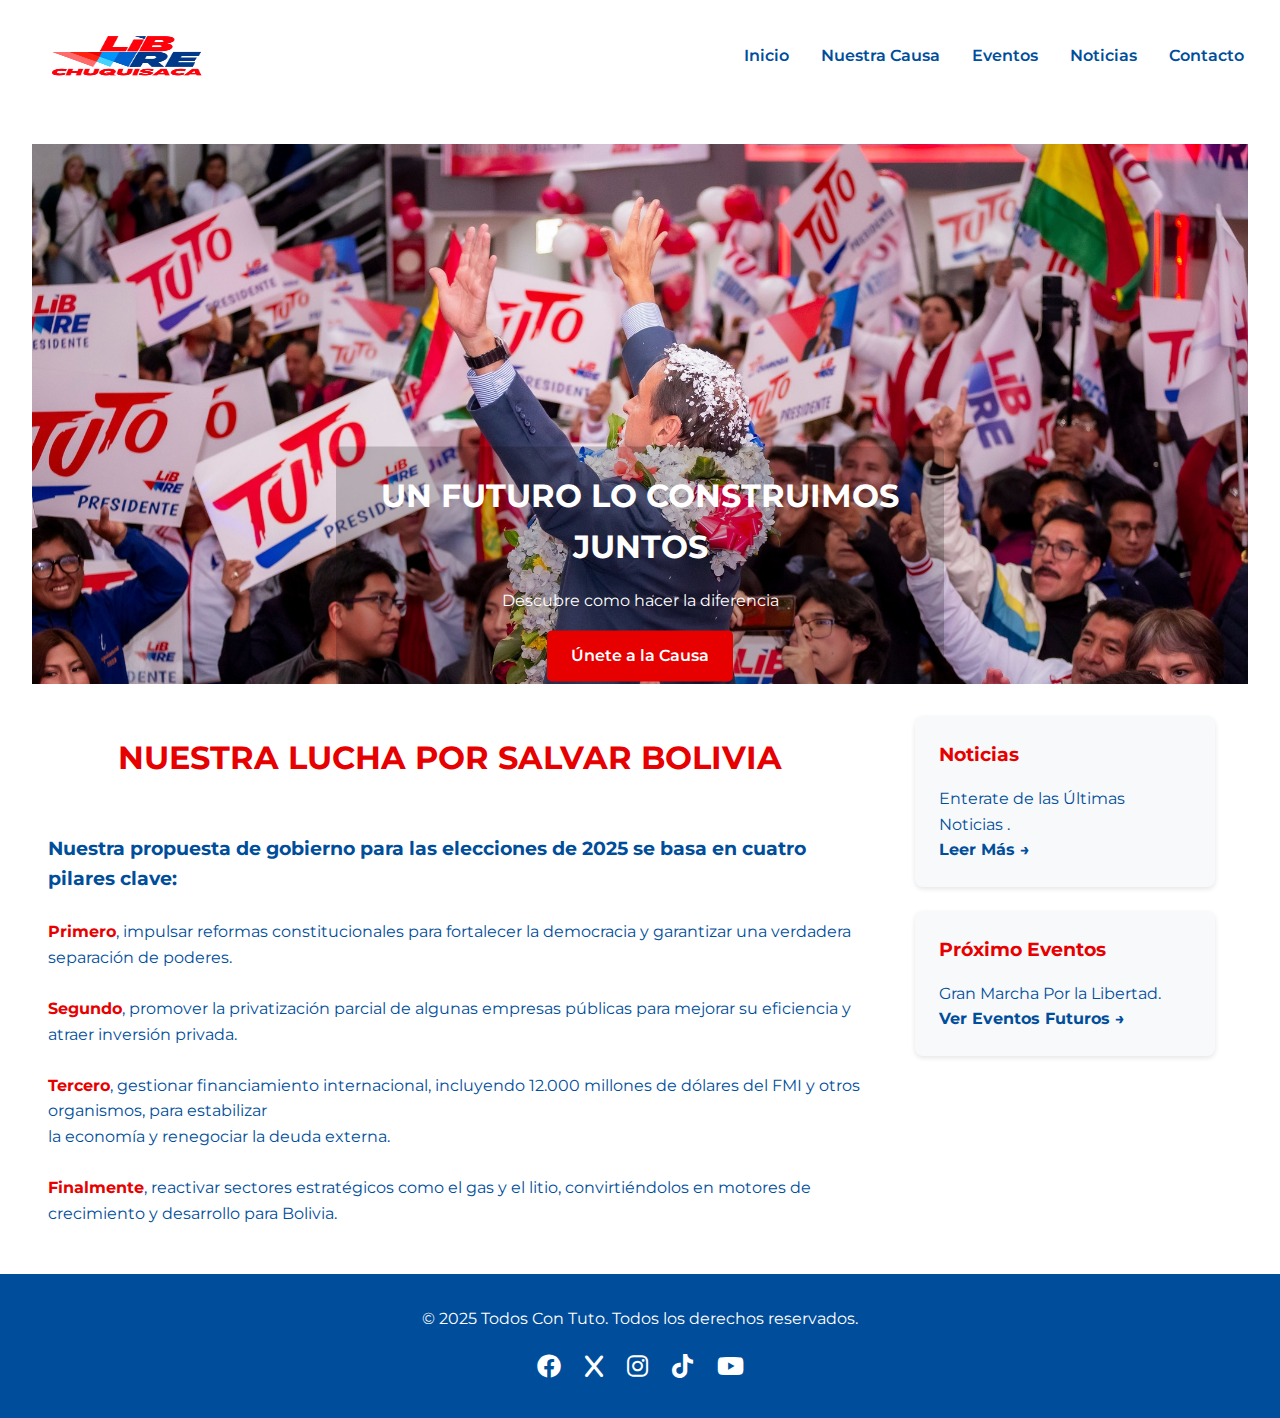
<file: index.html>
<!DOCTYPE html>
<html lang="es">
<head>
    <meta charset="UTF-8">
    <meta name="viewport" content="width=device-width, initial-scale=1.0">
    <meta name="google-site-verification" content="DPm8VBB8vZHLGiF7wAa1MBxW2Vx7Q8lP25KZL82yBtc" />
	<title>Tuto Quiroga 2025 | Libre Chuquisaca - Propuesta presidencial para Bolivia</title>
    <meta name="description" content="Conoce la visión de Tuto Quiroga y la agrupación Libre Chuquisaca para transformar Bolivia. Elecciones 2025, propuestas, noticias y más.">
    <link rel="preconnect" href="https://fonts.googleapis.com">
    <link rel="preconnect" href="https://fonts.gstatic.com" crossorigin>
    <link href="https://fonts.googleapis.com/css2?family=Montserrat:wght@400;500;600;700&display=swap" rel="stylesheet">
    <link rel="stylesheet" href="https://cdnjs.cloudflare.com/ajax/libs/font-awesome/6.0.0-beta3/css/all.min.css">
    <link rel="stylesheet" href="styles.css">
</head>
<body>
    <header>
        <div class="logo">
            <a href="index.html"><img src="logo2.png" alt="logo libre chuquisaca" width="200" height="200"></a>
        </div>

        <nav>
            <div class="menu-toggle">
                <i class="fas fa-bars"></i>
            </div>
            <ul class="nav-links">
        <li><a href="index.html">Inicio</a></li>
        <li><a href="nuestra-causa.html">Nuestra Causa</a></li>
        <li><a href="eventos.html">Eventos</a></li>
        <li><a href="noticias.html">Noticias</a></li>
        <li><a href="unete.html">Contacto</a></li>
            </ul>
        </nav>
    </header>

    <main>
        <section class="slideshow">
            <div class="slide active">
                <img src="candidate9.jpg" alt="tuto lider">
                <div class="slide-content">
                    <h2>UN FUTURO LO CONSTRUIMOS JUNTOS</h2>
                    <p>Descubre como hacer la diferencia</p>
                    <a href="unete.html" class="btn">Únete a la Causa</a>
                </div>
            </div>
            <div class="slide">
                <img src="candidate2.jpg" alt="tuto saludo">
                <div class="slide-content">
                    <h2>COMPROMISO POR EL BIEN COMUN</h2>
                    <p>La grandeza de un líder se mide por su honestidad y compromiso con el bien común</p>
                    <a href="unete.html" class="btn">Únete a la Causa</a>
                </div>
            </div>
            <div class="slide">
                <img src="candidate10.jpeg" alt="tuto esperanza">
                <div class="slide-content">
                    <h2>UN NUEVO FUTURO</h2>
                    <p>Junto a nuestros jóvenes</p>
                    <a href="unete.html" class="btn">Únete a la Causa</a>
                </div>
            </div>
        </section>

        <article class="content">
            <h1>NUESTRA LUCHA POR SALVAR BOLIVIA</h1>
			<br>
            <h3>Nuestra propuesta de gobierno para las elecciones de 2025 se basa en cuatro pilares clave:</h3>
			<br>
			<p><b>Primero</b>, impulsar reformas constitucionales para fortalecer la democracia y garantizar una verdadera separación de poderes.</p>
			<br>
			<p><b>Segundo</b>, promover la privatización parcial de algunas empresas públicas para mejorar su eficiencia y atraer inversión privada.</p>
			<br>
			<p><b>Tercero</b>, gestionar financiamiento internacional, incluyendo 12.000 millones de dólares del FMI y otros organismos, para estabilizar</p>
			<p>la economía y renegociar la deuda externa.</p>
			<br>
			<p><b>Finalmente</b>, reactivar sectores estratégicos como el gas y el litio, convirtiéndolos en motores de crecimiento y desarrollo para Bolivia.</p>

        </article>

        <aside>
            <div class="aside-card">
                <h3>Noticias</h3>
                <p>Enterate de las Últimas Noticias .</p>
                <a href="noticias.html">Leer Más →</a>
            </div>
            <div class="aside-card">
                <h3>Próximo Eventos</h3>
                <p>Gran Marcha Por la Libertad.</p>
                <a href="eventos.html">Ver Eventos Futuros →</a>
            </div>
        </aside>
    </main>

    <footer>
        <p>&copy; 2025 Todos Con Tuto. Todos los derechos reservados.</p>
        <div class="social-icons">
            <a href="https://www.facebook.com/share/12EEeRLWwmJ/"><i class="fab fa-facebook"></i></a>
            <a href="https://x.com/tutoquiroga"><i class="fa-solid fa-x"></i></a>
            <a href="https://www.instagram.com/tutoquiroga?utm_source=ig_web_button_share_sheet&igsh=ZDNlZDc0MzIxNw=="><i class="fab fa-instagram"></i></a>
            <a href="https://www.tiktok.com/@tutoquirogar?is_from_webapp=1&sender_device=pc"><i class="fab fa-tiktok"></i></a>
            <a href="#"><i class="fab fa-youtube"></i></a>
        </div>
    </footer>

    <script src="script.js"></script>
</body>
</html>
</file>
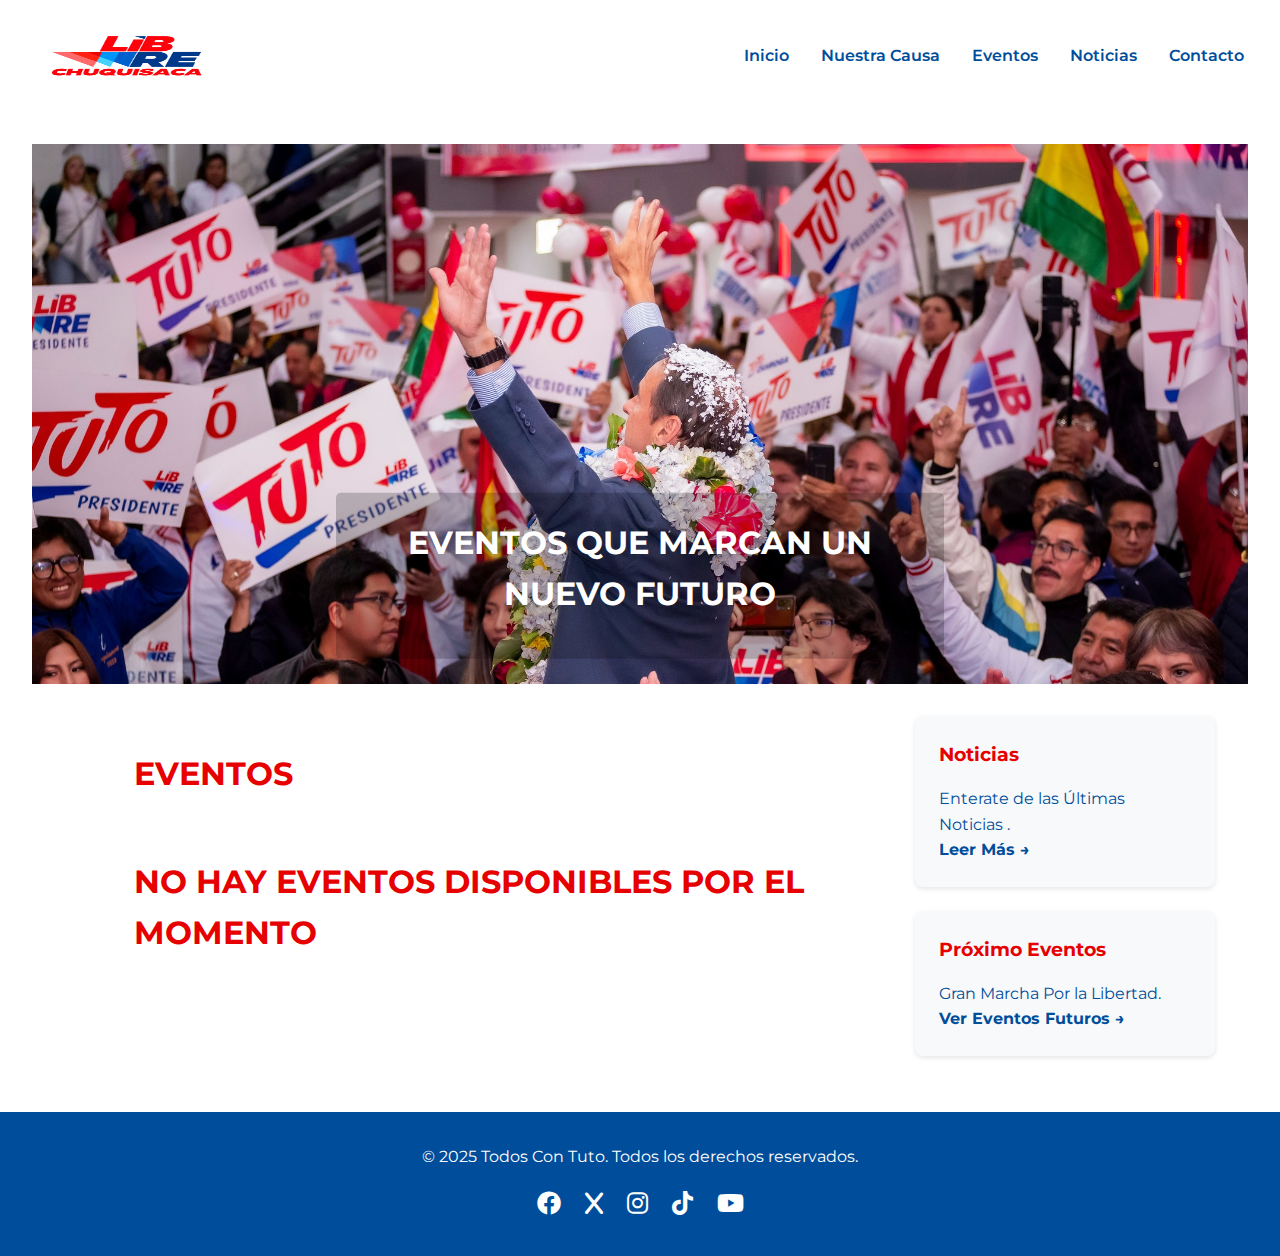
<file: eventos.html>
<!DOCTYPE html>
<html lang="es">
<head>
    <meta charset="UTF-8">
    <meta name="viewport" content="width=device-width, initial-scale=1.0">
   	<title>Tuto Quiroga 2025 | Libre Chuquisaca - Eventos</title>
    <meta name="description" content="Conoce la visión de Tuto Quiroga y la agrupación Libre Chuquisaca para transformar Bolivia. Elecciones 2025, propuestas, noticias y más.">
    <link rel="preconnect" href="https://fonts.googleapis.com">
    <link rel="preconnect" href="https://fonts.gstatic.com" crossorigin>
    <link href="https://fonts.googleapis.com/css2?family=Montserrat:wght@400;500;600;700&display=swap" rel="stylesheet">
    <link rel="stylesheet" href="https://cdnjs.cloudflare.com/ajax/libs/font-awesome/6.0.0-beta3/css/all.min.css">
    <link rel="stylesheet" href="styles.css">
</head>
<body>
    <header>
        <div class="logo">
            <a href="index.html"><img src="logo2.png" alt="libre Chuquisaca escudo" width="200" height="200"></a>
        </div>

        <nav>
            <div class="menu-toggle">
                <i class="fas fa-bars"></i>
            </div>
            <ul class="nav-links">
        <li><a href="index.html">Inicio</a></li>
        <li><a href="nuestra-causa.html">Nuestra Causa</a></li>
        <li><a href="eventos.html">Eventos</a></li>
        <li><a href="noticias.html">Noticias</a></li>
        <li><a href="unete.html">Contacto</a></li>
            </ul>
        </nav>
    </header>

    <main>
        <section class="slideshow">
            <div class="slide active">
                <img src="candidate9.jpg" alt="tuto es pueblo">
                <div class="slide-content">
                    <h2>EVENTOS QUE MARCAN UN NUEVO FUTURO</h2>
                </div>
            </div>

        </section>

        <article class="content">
			<div class= "event-container">
					<h1>EVENTOS</h1>
					
					<h1>NO HAY EVENTOS DISPONIBLES POR EL MOMENTO</h1>
					<p>Pronto compartiremos información sobre eventos relevante de la campaña.</p>
			<!--
			<div class= "event-list">
				<div class= "item">
				<div class= "date">
				  <p class="day"> Hoy</p>
				  <p class="time"> 15:30</p>
				</div>

			<div class="name">

					<h2> Marcha por Sucre</h2>
					<p> Es una marcha que se realiza de punto B al punto A
					</p>
			</div>

				</div>
			<div class= "item">
				  <div class= "date">
				  <p class="day"> Hoy</p>
				  <p class="time"> 15:30</p>
				  </div>

			<div class="name">
					<h2> Marcha por Bolivia</h2>
					<p> Es una marcha que se realiza de punto B al punto A
					</p>
			</div>
			</div>
			<div class= "item">
				  <div class= "date">
				  <p class="day"> Hoy</p>
				  <p class="time"> 15:30</p>
				  </div>

			<div class="name">
					<h2> Marcha por la Libertad</h2>
					<p> Es una marcha que se realiza de punto B al punto A
					</p>
			</div>
			</div>
-->
			</div>
		    </div>
        </article>

        <aside>
            <div class="aside-card">
                <h3>Noticias</h3>
                <p>Enterate de las Últimas Noticias .</p>
                <a href="noticias.html">Leer Más →</a>
            </div>
            <div class="aside-card">
                <h3>Próximo Eventos</h3>
                <p>Gran Marcha Por la Libertad.</p>
                <a href="eventos.html">Ver Eventos Futuros →</a>
            </div>
        </aside>
    </main>

    <footer>
        <p>&copy; 2025 Todos Con Tuto. Todos los derechos reservados.</p>
        <div class="social-icons">
            <a href="https://www.facebook.com/share/12EEeRLWwmJ/"><i class="fab fa-facebook"></i></a>
            <a href="https://x.com/tutoquiroga"><i class="fa-solid fa-x"></i></a>
            <a href="https://www.instagram.com/tutoquiroga?utm_source=ig_web_button_share_sheet&igsh=ZDNlZDc0MzIxNw=="><i class="fab fa-instagram"></i></a>
            <a href="https://www.tiktok.com/@tutoquirogar?is_from_webapp=1&sender_device=pc"><i class="fab fa-tiktok"></i></a>
            <a href="#"><i class="fab fa-youtube"></i></a>
        </div>
    </footer>

    <script src="script.js"></script>
</body>
</html>
</file>
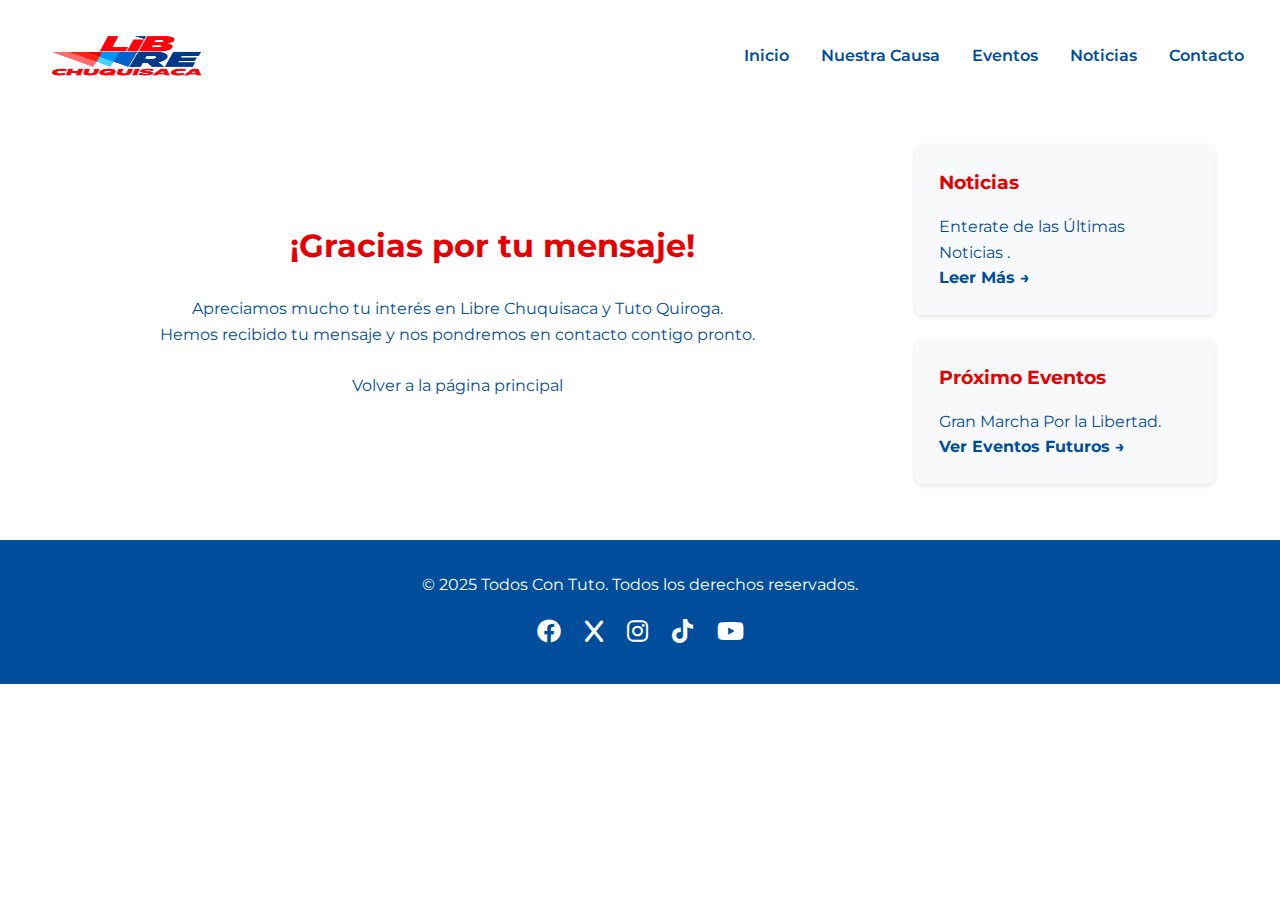
<file: gracias.html>
<!DOCTYPE html>
<html lang="es">
<head>
    <meta charset="UTF-8">
    <meta name="viewport" content="width=device-width, initial-scale=1.0">
    <meta name="google-site-verification" content="DPm8VBB8vZHLGiF7wAa1MBxW2Vx7Q8lP25KZL82yBtc" />
	<title>¡Gracias por tu Mensaje! | Libre Chuquisaca 2025</title>
    <meta name="description" content="Agradecemos tu interés en Libre Chuquisaca y Tuto Quiroga. Hemos recibido tu mensaje y nos pondremos en contacto contigo pronto.">
    <link rel="preconnect" href="https://fonts.googleapis.com">
    <link rel="preconnect" href="https://fonts.gstatic.com" crossorigin>
    <link href="https://fonts.googleapis.com/css2?family=Montserrat:wght@400;500;600;700&display=swap" rel="stylesheet">
    <link rel="stylesheet" href="https://cdnjs.cloudflare.com/ajax/libs/font-awesome/6.0.0-beta3/css/all.min.css">
    <link rel="stylesheet" href="styles.css">
    </head>
<body>
    <header>
        <div class="logo">
            <a href="index.html"><img src="logo2.png" alt="libre Chuquisaca escudo" width="200" height="200"></a>
        </div>

        <nav>
            <div class="menu-toggle">
                <i class="fas fa-bars"></i>
            </div>
            <ul class="nav-links">
                <li><a href="index.html">Inicio</a></li>
                <li><a href="nuestra-causa.html">Nuestra Causa</a></li>
                <li><a href="eventos.html">Eventos</a></li>
                <li><a href="noticias.html">Noticias</a></li>
                <li><a href="unete.html">Contacto</a></li>
            </ul>
        </nav>
    </header>

    <main>
        <article class="content">
            <div class="container" style="text-align: center; padding: 60px 20px;">
                <h1>¡Gracias por tu mensaje!</h1>
                <p>Apreciamos mucho tu interés en Libre Chuquisaca y Tuto Quiroga.</p>
                <p>Hemos recibido tu mensaje y nos pondremos en contacto contigo pronto.</p>
                <br>
                <a href="index.html" class="return-link">Volver a la página principal</a>
            </div>
        </article>

        <aside>
            <div class="aside-card">
                <h3>Noticias</h3>
                <p>Enterate de las Últimas Noticias .</p>
                <a href="noticias.html">Leer Más →</a>
            </div>
            <div class="aside-card">
                <h3>Próximo Eventos</h3>
                <p>Gran Marcha Por la Libertad.</p>
                <a href="eventos.html">Ver Eventos Futuros →</a>
            </div>
        </aside>
    </main>

    <footer>
        <p>&copy; 2025 Todos Con Tuto. Todos los derechos reservados.</p>
        <div class="social-icons">
            <a href="https://www.facebook.com/share/12EEeRLWwmJ/"><i class="fab fa-facebook"></i></a>
            <a href="https://x.com/tutoquiroga"><i class="fa-solid fa-x"></i></a>
            <a href="https://www.instagram.com/tutoquiroga?utm_source=ig_web_button_share_sheet&igsh=ZDNlZDc0MzIxNw=="><i class="fab fa-instagram"></i></a>
            <a href="#"><i class="fab fa-tiktok"></i></a>
            <a href="#"><i class="fab fa-youtube"></i></a>
        </div>
    </footer>

    <script src="script.js"></script>
</body>
</html>
</file>
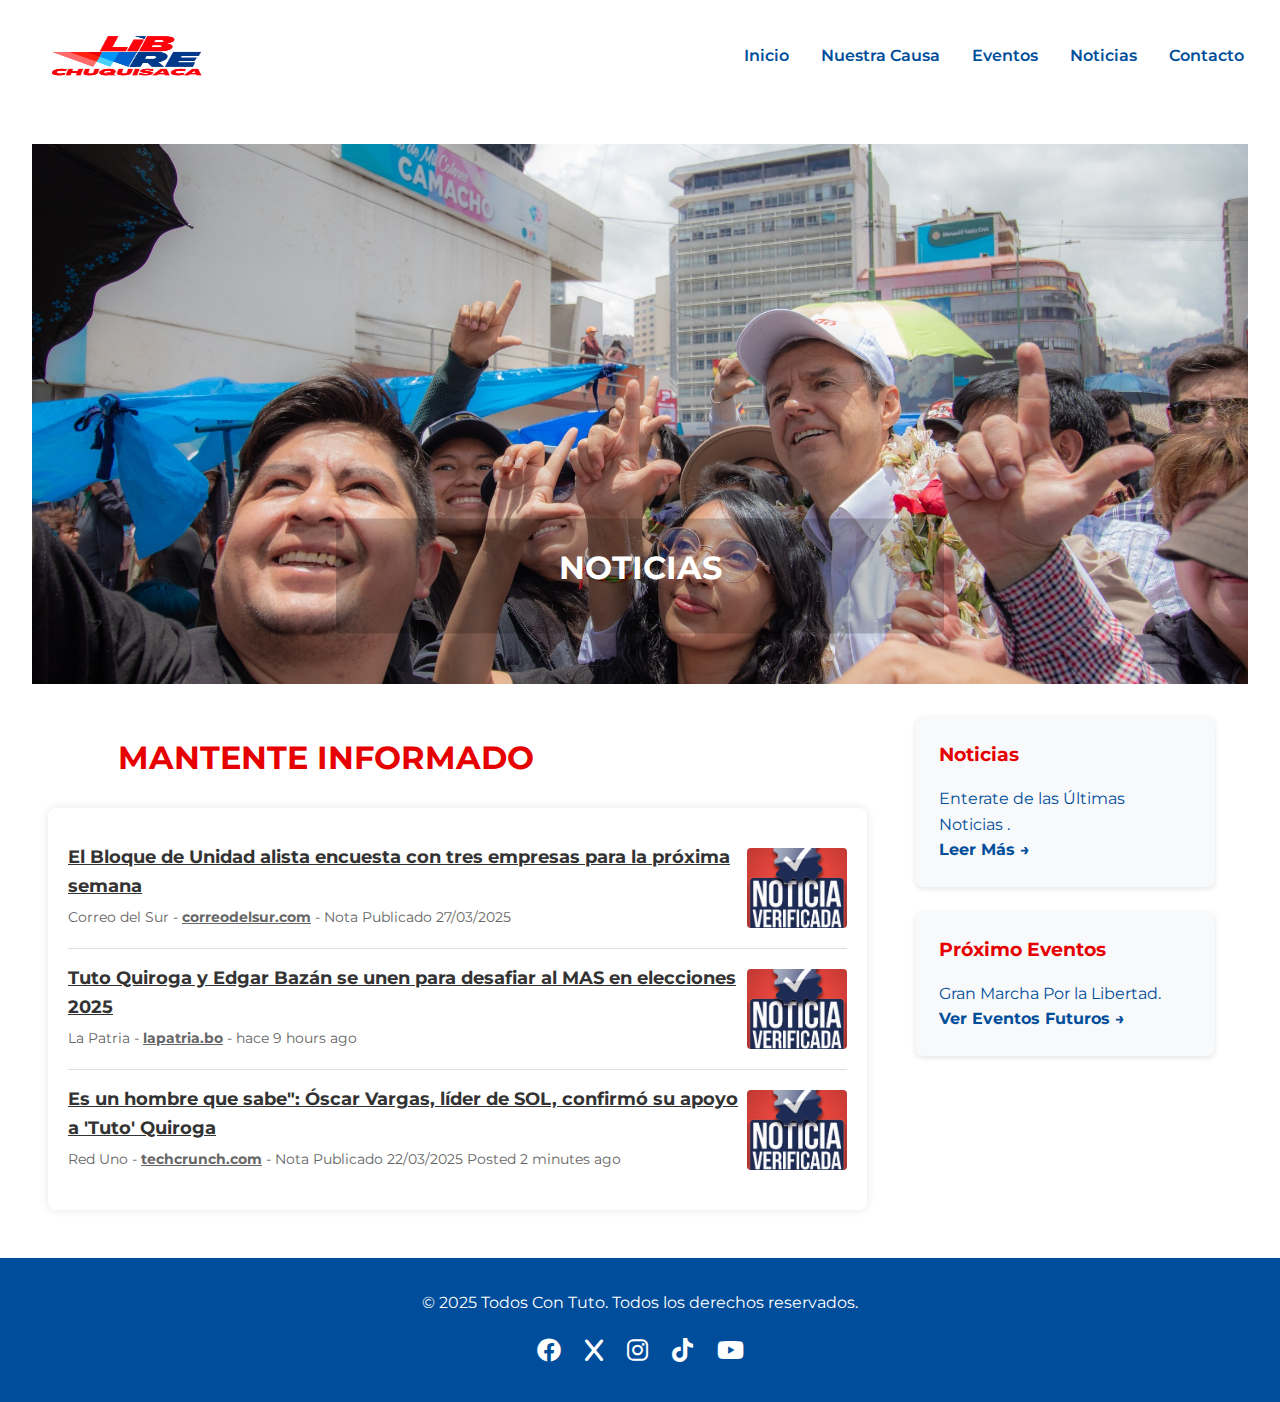
<file: noticias.html>
<!DOCTYPE html>
<html lang="es">
<head>
    <meta charset="UTF-8">
    <meta name="viewport" content="width=device-width, initial-scale=1.0">
    <title>Nuestra Causa</title>
    <!-- Google Fonts - Montserrat -->
    <link rel="preconnect" href="https://fonts.googleapis.com">
    <link rel="preconnect" href="https://fonts.gstatic.com" crossorigin>
    <link href="https://fonts.googleapis.com/css2?family=Montserrat:wght@400;500;600;700&display=swap" rel="stylesheet">
    <!-- Font Awesome -->
    <link rel="stylesheet" href="https://cdnjs.cloudflare.com/ajax/libs/font-awesome/6.0.0-beta3/css/all.min.css">
    <!-- Custom CSS -->
    <link rel="stylesheet" href="styles.css">
</head>
<body>
    <!-- Header Section -->
    <header>
        <div class="logo">
            <a href="index.html"><img src="logo2.png" alt="Company Logo" width="200" height="200"></a>
        </div>
        
        <nav>
            <div class="menu-toggle">
                <i class="fas fa-bars"></i>
            </div>
            <ul class="nav-links">
        <li><a href="index.html">Inicio</a></li>
        <li><a href="nuestra-causa.html">Nuestra Causa</a></li>
        <li><a href="eventos.html">Eventos</a></li>
        <li><a href="noticias.html">Noticias</a></li>  
        <li><a href="unete.html">Contacto</a></li>
            </ul>
        </nav>
    </header>
    
    <!-- Main Content Section -->
    <main>
        <!-- Slideshow Section -->
        <section class="slideshow">
            <div class="slide active">
                <img src="candidate6.jpg" alt="marcha">
				<div class="slide-content">
                    <h2>NOTICIAS</h2>
            </div>
			</div>
    
        </section>
        
        <!-- Main Content and Aside Columns -->
        <article class="content">
			<h1>MANTENTE INFORMADO</h1>
				<div class="news-container">
				<div class="news-item">
					<div class="news-content">
						<h2><a href="https://correodelsur.com/politica/20250324/el-bloque-de-unidad-alista-encuesta-con-tres-empresas-para-la-proxima-semana.html">El Bloque de Unidad alista encuesta con tres empresas para la próxima semana</a></h2>
						<p>Correo del Sur - <a href="https://correodelsur.com">correodelsur.com</a> - Nota Publicado 27/03/2025</p>
					</div>
					<img class="news-img" src="verificada.png" alt="Verificado News">
				</div>
				<div class="news-item">
					<div class="news-content">
						<h2><a href="https://lapatria.bo/2025/03/27/tuto-quiroga-y-edgar-bazan-se-unen-para-desafiar-al-mas-en-elecciones-2025/">Tuto Quiroga y Edgar Bazán se unen para desafiar al MAS en elecciones 2025</a></h2>
						<p>La Patria - <a href="https://lapatria.bo">lapatria.bo</a> - hace 9 hours ago</p>
					</div>
					<img class="news-img" src="verificada.png" alt="Verificado News">
				</div>
				<div class="news-item">
					<div class="news-content">
						<h2><a href="https://www.reduno.com.bo/noticias/es-un-hombre-que-sabe-oscar-vargas-lider-de-sol-confirmo-su-apoyo-a-tuto-quiroga-2025322113142">Es un hombre que sabe": Óscar Vargas, líder de SOL, confirmó su apoyo a 'Tuto' Quiroga</a></h2>
						<p>Red Uno - <a href="https://www.reduno.com.bo">techcrunch.com</a> - Nota Publicado 22/03/2025 Posted 2 minutes ago</p>
					</div>
					<img class="news-img" src="verificada.png" alt="Verificado News">
				</div>
			</div>
            
        </article>
        
        <aside>
            <div class="aside-card">
                <h3>Noticias</h3>
                <p>Enterate de las Últimas Noticias .</p>
                <a href="noticias.html">Leer Más →</a>
            </div>
            <div class="aside-card">
                <h3>Próximo Eventos</h3>
                <p>Gran Marcha Por la Libertad.</p>
                <a href="eventos.html">Ver Eventos Futuros →</a>
            </div>
        </aside>
    </main>
    
    <!-- Footer Section -->
    <footer>
        <p>&copy; 2025 Todos Con Tuto. Todos los derechos reservados.</p>
        <div class="social-icons">
            <a href="https://www.facebook.com/share/12EEeRLWwmJ/"><i class="fab fa-facebook"></i></a>
            <a href="https://x.com/tutoquiroga"><i class="fa-solid fa-x"></i></a>
            <a href="https://www.instagram.com/tutoquiroga?utm_source=ig_web_button_share_sheet&igsh=ZDNlZDc0MzIxNw=="><i class="fab fa-instagram"></i></a>
            <a href="https://www.tiktok.com/@tutoquirogar?is_from_webapp=1&sender_device=pc"><i class="fab fa-tiktok"></i></a>
            <a href="#"><i class="fab fa-youtube"></i></a>
        </div>
    </footer>

    <!-- JavaScript -->
    <script src="script.js"></script>
</body>
</html>
</file>
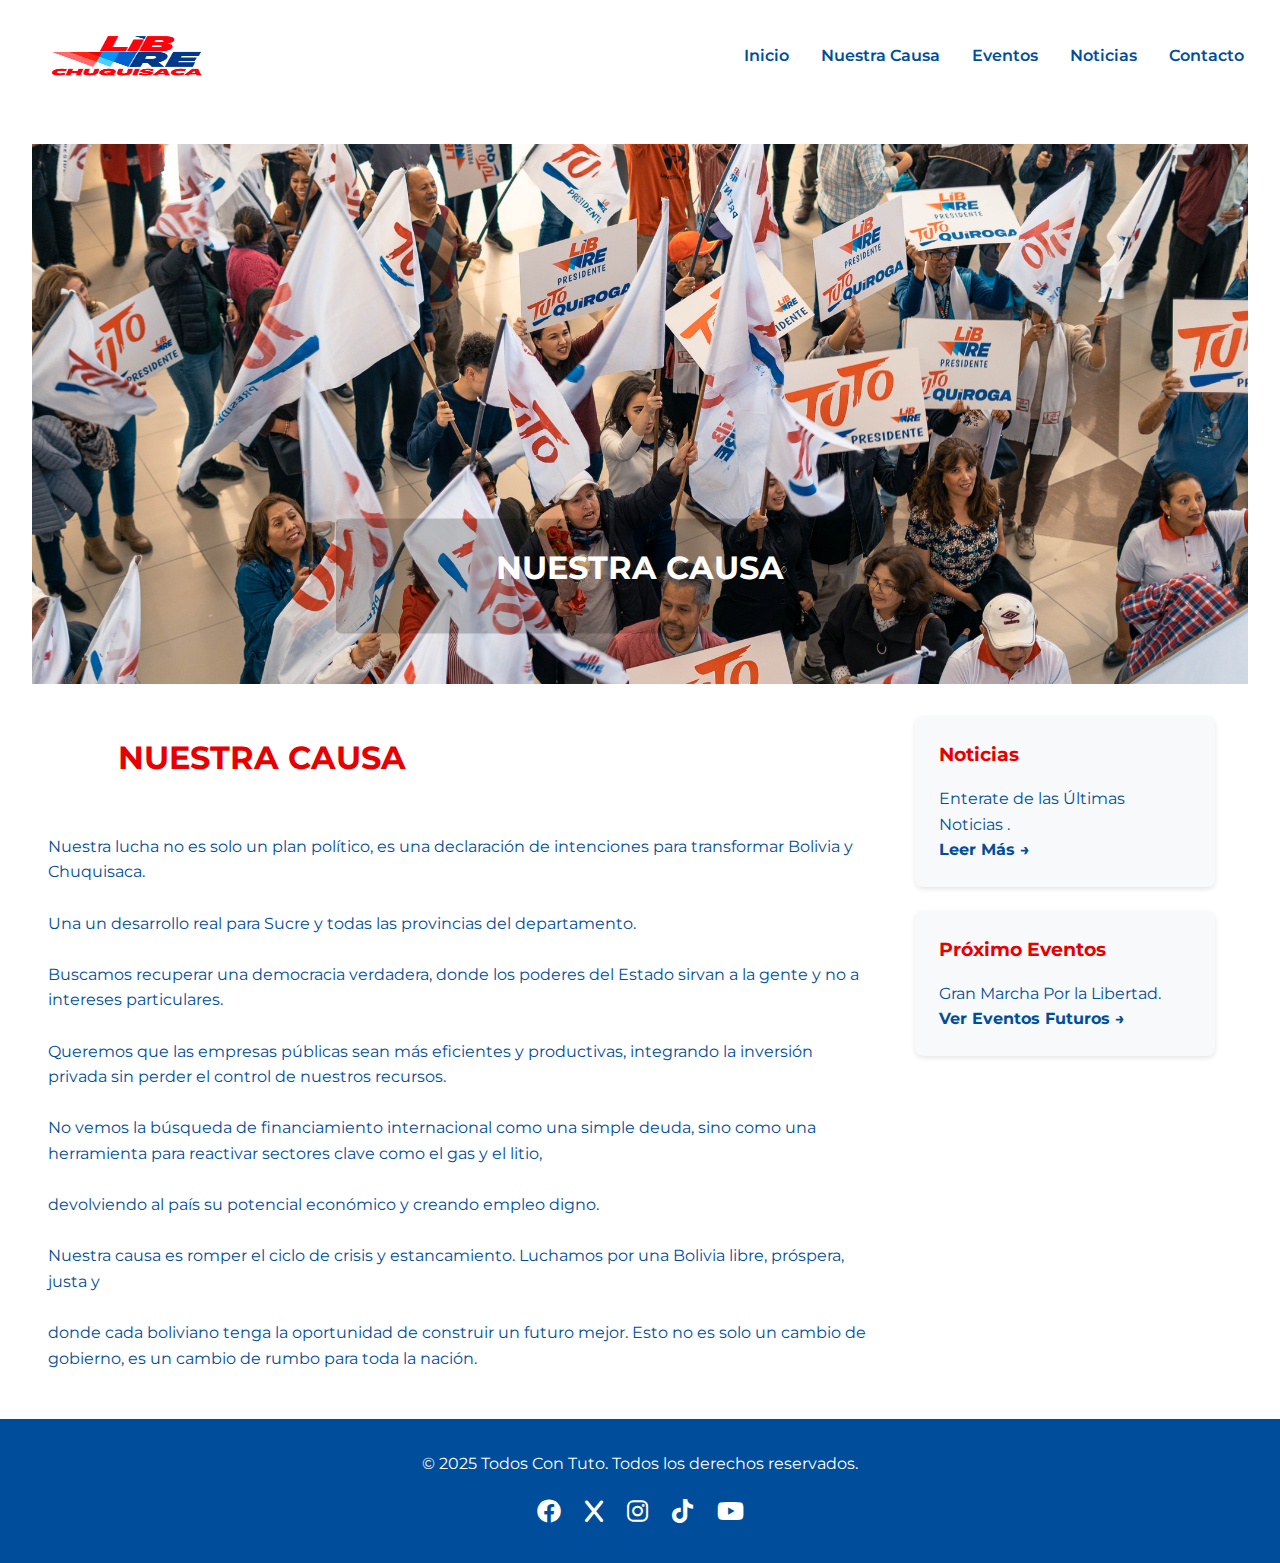
<file: nuestra-causa.html>
<!DOCTYPE html>
<html lang="es">
<head>
    <meta charset="UTF-8">
    <meta name="viewport" content="width=device-width, initial-scale=1.0">
   	<title>Tuto Quiroga 2025 | Libre Chuquisaca - Nuestra Causa</title>
    <meta name="description" content="Conoce la visión de Tuto Quiroga y la agrupación Libre Chuquisaca para transformar Bolivia. Elecciones 2025, propuestas, noticias y más.">
    <link rel="preconnect" href="https://fonts.googleapis.com">
    <link rel="preconnect" href="https://fonts.gstatic.com" crossorigin>
    <link href="https://fonts.googleapis.com/css2?family=Montserrat:wght@400;500;600;700&display=swap" rel="stylesheet">
    <link rel="stylesheet" href="https://cdnjs.cloudflare.com/ajax/libs/font-awesome/6.0.0-beta3/css/all.min.css">
    <link rel="stylesheet" href="styles.css">
</head>
<body>
    <header>
        <div class="logo">
            <a href="index.html"><img src="logo2.png" alt="logo libre Chuquisaca" width="200" height="200"></a>
        </div>

        <nav>
            <div class="menu-toggle">
                <i class="fas fa-bars"></i>
            </div>
            <ul class="nav-links">
        <li><a href="index.html">Inicio</a></li>
        <li><a href="nuestra-causa.html">Nuestra Causa</a></li>
        <li><a href="eventos.html">Eventos</a></li>
        <li><a href="noticias.html">Noticias</a></li>
        <li><a href="unete.html">Contacto</a></li>
            </ul>
        </nav>
    </header>

    <main>
        <section class="slideshow">
            <div class="slide active">
                <img src="candidate8.jpg" alt="marcha por Bolivia">
				<div class="slide-content">
                    <h2>NUESTRA CAUSA</h2>
            </div>
		</div>
        </section>

        <article class="content">
            <h1>NUESTRA CAUSA</h1>
			<br>
            <p>Nuestra lucha no es solo un plan político, es una declaración de intenciones para transformar Bolivia y Chuquisaca.</p>
			<br>
			<p>Una un desarrollo real para Sucre y todas las provincias del departamento.</p>
			<br>
			<p>Buscamos recuperar una democracia verdadera, donde los poderes del Estado sirvan a la gente y no a intereses particulares.</p>
			<br>
			<p>Queremos que las empresas públicas sean más eficientes y productivas, integrando la inversión privada sin perder el control de nuestros recursos.</p>
			<br>
			<p>No vemos la búsqueda de financiamiento internacional como una simple deuda, sino como una herramienta para reactivar sectores clave como el gas y el litio,</p>
			<br>
			<p>devolviendo al país su potencial económico y creando empleo digno.</p>
			<br>
			<p>Nuestra causa es romper el ciclo de crisis y estancamiento. Luchamos por una Bolivia libre, próspera, justa y</p>
			<br>
			<p>donde cada boliviano tenga la oportunidad de construir un futuro mejor. Esto no es solo un cambio de gobierno, es un cambio de rumbo para toda la nación.</p>

        </article>

        <aside>
            <div class="aside-card">
                <h3>Noticias</h3>
                <p>Enterate de las Últimas Noticias .</p>
                <a href="noticias.html">Leer Más →</a>
            </div>
            <div class="aside-card">
                <h3>Próximo Eventos</h3>
                <p>Gran Marcha Por la Libertad.</p>
                <a href="eventos.html">Ver Eventos Futuros →</a>
            </div>
        </aside>
    </main>

    <footer>
        <p>&copy; 2025 Todos Con Tuto. Todos los derechos reservados.</p>
        <div class="social-icons">
            <a href="https://www.facebook.com/share/12EEeRLWwmJ/"><i class="fab fa-facebook"></i></a>
            <a href="https://x.com/tutoquiroga"><i class="fa-solid fa-x"></i></a>
            <a href="https://www.instagram.com/tutoquiroga?utm_source=ig_web_button_share_sheet&igsh=ZDNlZDc0MzIxNw=="><i class="fab fa-instagram"></i></a>
            <a href="https://www.tiktok.com/@tutoquirogar?is_from_webapp=1&sender_device=pc"><i class="fab fa-tiktok"></i></a>
            <a href="#"><i class="fab fa-youtube"></i></a>
        </div>
    </footer>

    <script src="script.js"></script>
</body>
</html>
</file>
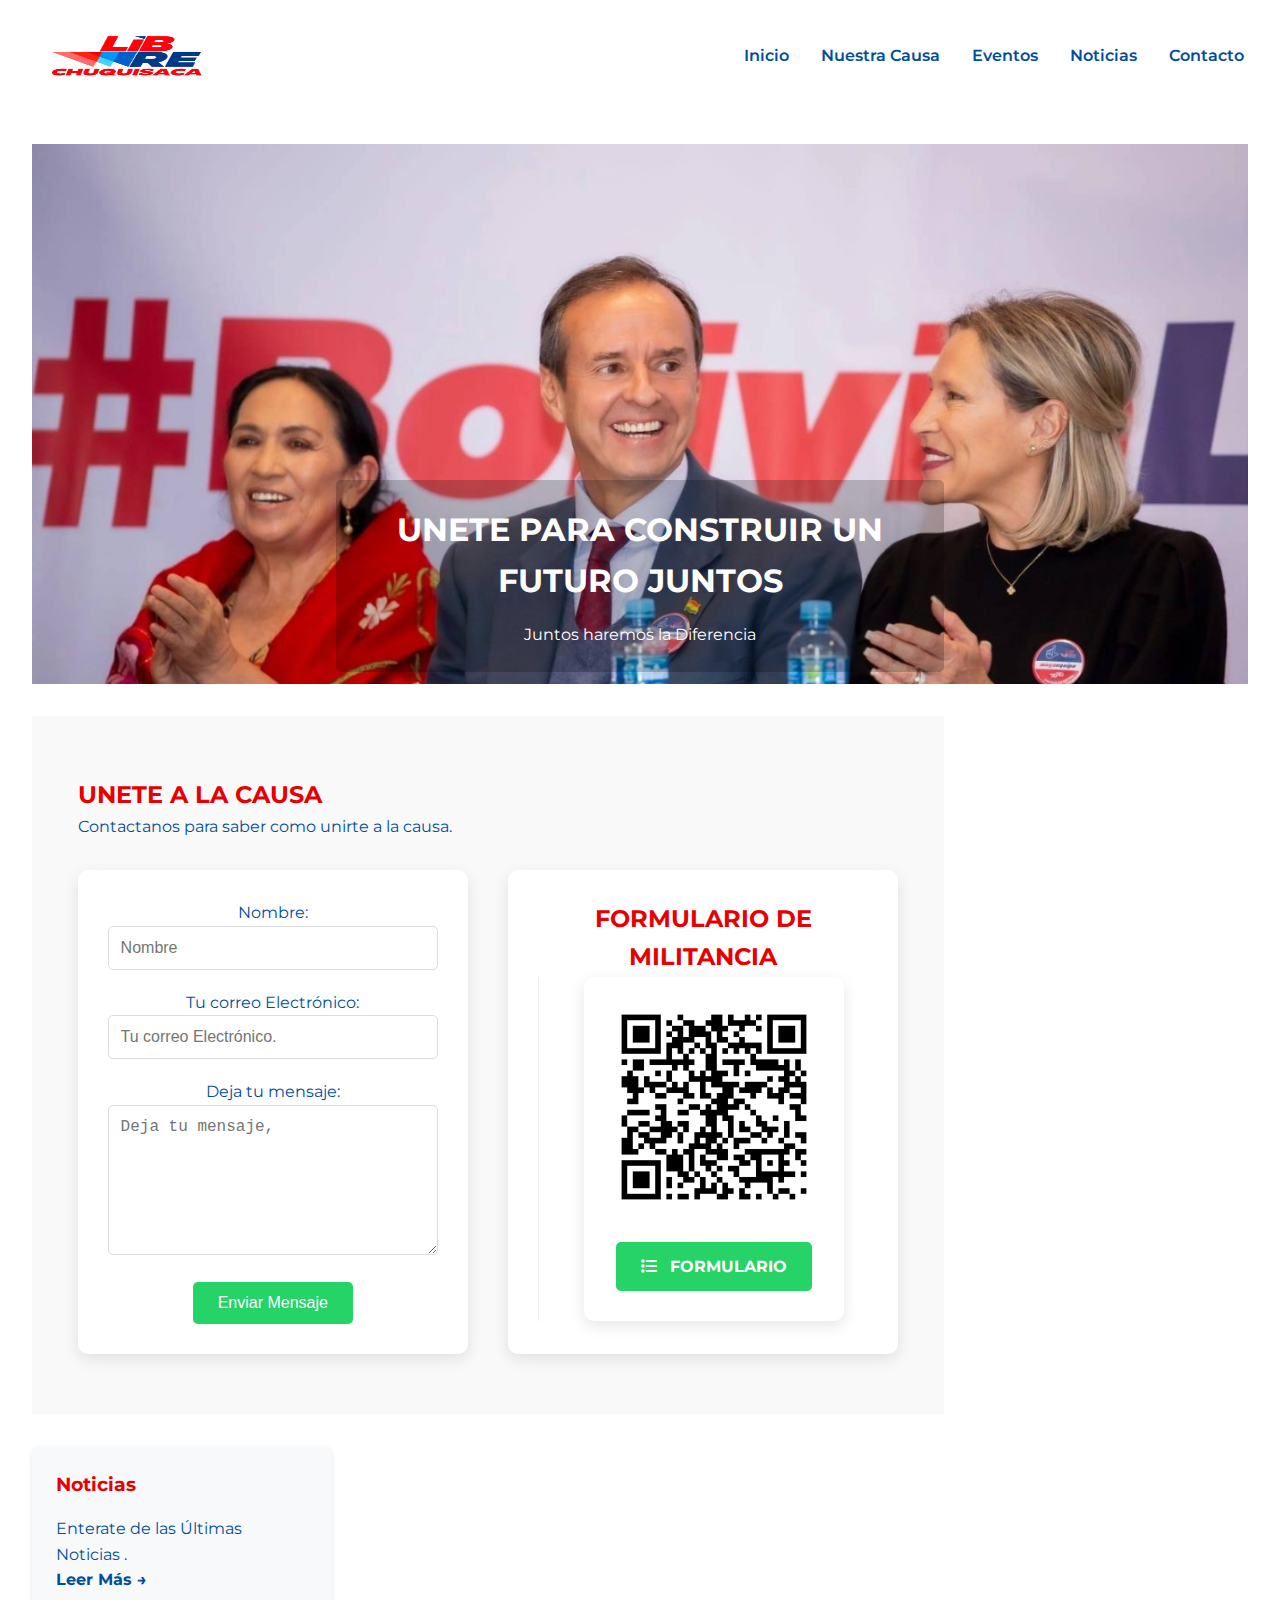
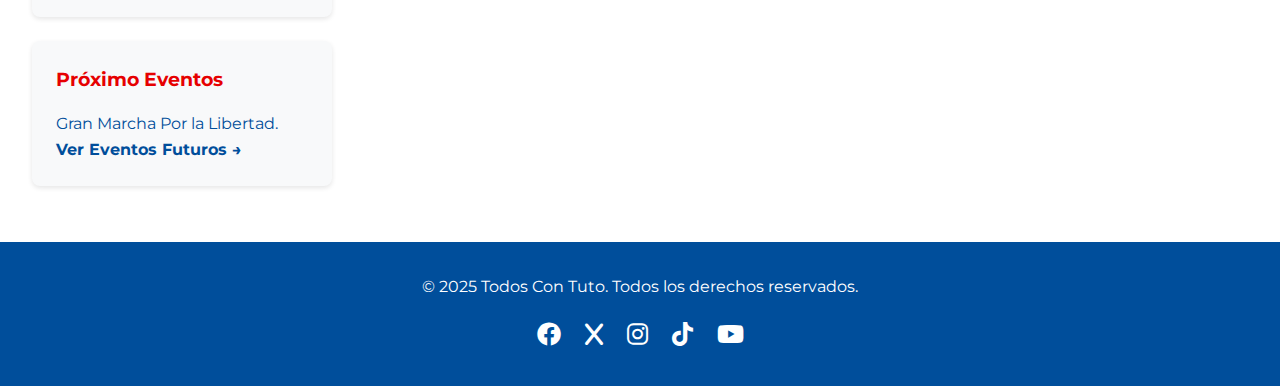
<file: unete.html>
<!DOCTYPE html>
<html lang="es">
<head>
    <meta charset="UTF-8">
    <meta name="viewport" content="width=device-width, initial-scale=1.0">
   	<title>Tuto Quiroga 2025 | Libre Chuquisaca - Únete / Contacto</title>
    <meta name="description" content="Conoce la visión de Tuto Quiroga y la agrupación Libre Chuquisaca para transformar Bolivia. Elecciones 2025, propuestas, noticias y más.">
    <link rel="preconnect" href="https://fonts.googleapis.com">
    <link rel="preconnect" href="https://fonts.gstatic.com" crossorigin>
    <link href="https://fonts.googleapis.com/css2?family=Montserrat:wght@400;500;600;700&display=swap" rel="stylesheet">
    <link rel="stylesheet" href="https://cdnjs.cloudflare.com/ajax/libs/font-awesome/6.0.0-beta3/css/all.min.css">
    <link rel="stylesheet" href="styles.css">
</head>
<body>
    <header>
        <div class="logo">
            <a href="index.html"><img src="logo2.png" alt="libre Chuquisaca escudo" width="200" height="200"></a>
        </div>

        <nav>
            <div class="menu-toggle">
                <i class="fas fa-bars"></i>
            </div>
            <ul class="nav-links">
                <li><a href="index.html">Inicio</a></li>
                <li><a href="nuestra-causa.html">Nuestra Causa</a></li>
                <li><a href="eventos.html">Eventos</a></li>
                <li><a href="noticias.html">Noticias</a></li>
                <li><a href="unete.html">Contacto</a></li>
            </ul>
        </nav>
    </header>

    <main>
        <section class="slideshow">
            <div class="slide active">
                <img src="candidate1.jpg" alt="lideres de bolivia y chuquisaca">
                <div class="slide-content">
                    <h2>UNETE PARA CONSTRUIR UN FUTURO JUNTOS</h2>
                    <p>Juntos haremos la Diferencia</p>
                </div>
            </div>
        </section>

        <section class="contact-section">
		  <div class="container">
			<h2>UNETE A LA CAUSA</h2>
			<p>Contactanos para saber como unirte a la causa.</p>
			<div class="contact-grid">
			  <div class="contact-form">
                  <form id="contactForm" action="https://formspree.io/f/xjkwynyp" method="POST">
				  <div class="form-group">
					<label for="name" class="visually-hidden">Nombre:</label>
					<input type="text" id="name" name="Nombre" placeholder="Nombre" required>
				  </div>
				  <div class="form-group">
					<label for="email" class="visually-hidden">Tu correo Electrónico:</label>
					<input type="email" id="email" name="Correo Electrónico" placeholder="Tu correo Electrónico." required>
				  </div>
				  <div class="form-group">
					<label for="message" class="visually-hidden">Deja tu mensaje:</label>
					<textarea id="message" name="Mensaje" placeholder="Deja tu mensaje," required></textarea>
				  </div>
				  <button type="submit" class="submit-btn">Enviar Mensaje</button>
				</form>
			  </div>

			  <div class="contact-form">
				<h2>FORMULARIO DE MILITANCIA</h2>
				  <div class="whatsapp-qr">
				<div class="qr-container">
				  <img src="QR militantes.png" alt="Escanea codigo WhatsApp">
				 <!-- <p>Escanea para contactarnos</p> -->
				  <a href="https://forms.gle/wauikAYTArtRsLft5" class="whatsapp-btn">
					<i class="fa-solid fa-list"></i> FORMULARIO
				  </a>
				</div>
			  </div>
			</div>
		  </div>
		  </div>
		</section>

        <aside>
            <div class="aside-card">
                <h3>Noticias</h3>
                <p>Enterate de las Últimas Noticias .</p>
                <a href="noticias.html">Leer Más →</a>
            </div>
            <div class="aside-card">
                <h3>Próximo Eventos</h3>
                <p>Gran Marcha Por la Libertad.</p>
                <a href="eventos.html">Ver Eventos Futuros →</a>
            </div>
        </aside>
    </main>

    <footer>
        <p>&copy; 2025 Todos Con Tuto. Todos los derechos reservados.</p>
        <div class="social-icons">
            <a href="https://www.facebook.com/share/12EEeRLWwmJ/"><i class="fab fa-facebook"></i></a>
            <a href="https://x.com/tutoquiroga"><i class="fa-solid fa-x"></i></a>
            <a href="https://www.instagram.com/tutoquiroga?utm_source=ig_web_button_share_sheet&igsh=ZDNlZDc0MzIxNw=="><i class="fab fa-instagram"></i></a>
            <a href="https://www.tiktok.com/@tutoquirogar?is_from_webapp=1&sender_device=pc"><i class="fab fa-tiktok"></i></a>
            <a href="#"><i class="fab fa-youtube"></i></a>
        </div>
    </footer>

    <script src="script.js"></script>
</body>
</html>
</file>
<file: styles.css>
/* Reset and base styles */
* {
    margin: 0;
    padding: 0;
    box-sizing: border-box;
}

body {
    font-family: 'Montserrat', sans-serif;
    line-height: 1.6;
    color: #004e9b;
}

a {
    text-decoration: none;
    color: inherit;
}

img {
    max-width: 100%;
    height: auto;
    display: block;
}

/* Header styles */
header {
    background-color: #fff;
    padding: 1rem;
    position: sticky;
    top: 0;
    z-index: 100;
    display: flex;
    justify-content: space-between;
    align-items: center;
}

.logo {
    height: 80px;
    width: auto;
}

.logo img {
    height: 100%;
	padding-left: 20px;
}

/* Navigation styles */
nav {
    display: flex;
    align-items: center;
	padding-right: 20px;

}

.nav-links {
    display: flex;
    list-style: none;
}

.nav-links li {
    margin-left: 2rem;
}

.nav-links a {
    font-weight: 600;
    transition: color 0.3s;
}

.nav-links a:hover {
    color: #e60000;
	text-decoration: underline;
}

.menu-toggle {
    display: none;
    cursor: pointer;
    font-size: 1.5rem;
}

/* Slideshow styles */
.slideshow {
    position: relative;
    width: 100%;
    height: 60vh;
    overflow: hidden;
}

.slide {
    position: absolute;
    width: 100%;
    height: 100%;
    opacity: 0;
    transition: opacity 1s ease-in-out;
}

.slide.active {
    opacity: 1;
}

.slide img {
    width: 100%;
    height: 100%;
    object-fit: cover;
}

/* Slide-content styles */
.slide-content {
    position: absolute;
    top: 80%;
    left: 50%;
    transform: translate(-50%, -50%);
    color: white;
    text-align: center;
    max-width: 80%;
    background-color: rgba(0, 0, 0, 0.2);
    padding: 1.5rem;
    border-radius: 5px;
    width: 50%;
}

/* Ajustes responsive styles para slide-content */
@media (max-width: 768px) {
    .slide-content {
        max-width: 90%;
        padding: 1rem;
    }
}

@media (max-width: 576px) {
    .slide-content {
        width: 95%;
        padding: 0.8rem;
    }
    
    .slide-content h2 {
        font-size: 1.2rem;
    }
    
    .slide-content p {
        font-size: 0.9rem;
    }
    
    .slide-content .btn {
        padding: 0.5rem 1rem;
        font-size: 0.8rem;
    }
}

.slide-content h2 {
    font-size: 2rem;
    margin-bottom: 1rem;
}

.slide-content .btn {
    display: inline-block;
    background-color: #e60000;
    color: white;
    padding: 0.8rem 1.5rem;
    border-radius: 5px;
    font-weight: 600;
    margin-top: 1rem;
    transition: background-color 0.3s;
}

.slide-content .btn:hover {
    background-color: #023e8a;
}

/* Main content styles */
main {
    padding: 2rem;
    display: flex;
    flex-wrap: wrap;
    gap: 2rem;
}

.content {
    flex: 1;
    min-width: 300px;
	flex: 1;
    min-width: 70%;  /* Takes minimum 40% width */
    max-width: 600px; /* Maximum width constraint */
    padding: 1rem;
}

.content h1{
	color: #e60000;
		
}

.content b {
	color: #e60000;
		
}


aside {
    width: 300px;
    min-width: 250px;
}

.aside-card {
    background-color: #f8f9fa;
    border-radius: 8px;
    padding: 1.5rem;
    margin-bottom: 1.5rem;
    box-shadow: 0 2px 5px rgba(0,0,0,0.1);
}

.aside-card h3 {
    margin-bottom: 1rem;
    color: #e60000;
}

.aside-card a {
	
	font-weight: bold;
}

/* Footer styles */
footer {
    background-color:#004e9b;
    color: white;
    padding: 2rem;
    text-align: center;
}

.social-icons {
    display: flex;
    justify-content: center;
    gap: 1.5rem;
    margin-top: 1rem;
}

.social-icons a {
    font-size: 1.5rem;
    transition: color 0.3s;
}

.social-icons a:hover {
    color: #0077b6;
}

/* Responsive styles */
@media (max-width: 992px) {
    .slide-content h2 {
        font-size: 1.5rem;
    }
    
    aside {
        width: 100%;
    }
}

@media (max-width: 768px) {
    .menu-toggle {
        display: block;
    }
    
    .nav-links {
        position: fixed;
        top: 80px;
        left: 0;
        width: 100%;
        background-color: #fff;
        flex-direction: column;
        align-items: center;
        padding: 1rem 0;
        box-shadow: 0 5px 5px rgba(0,0,0,0.1);
        transform: translateY(-150%);
        transition: transform 0.3s ease-in-out;
    }
    
    .nav-links.active {
        transform: translateY(0);
    }
    
    .nav-links li {
        margin: 0.5rem;
	}
}

/* Contact form */


.contact-section {
  padding: 60px 0;
  background: #f9f9f9;
  width: 75%;
}

.container {
  width: 90%;
  max-width: 1200px;
  margin: 0 auto;
}

.contact-grid {
  display: grid;
  grid-template-columns: 1fr;
  gap: 40px;
  margin-top: 30px;
}

.contact-form {
  background: white;
  padding: 30px;
  border-radius: 10px;
  box-shadow: 0 5px 15px rgba(0,0,0,0.1);
  text-align: center;
}

.container h2 {
 
 color: #e60000; 
	
}

.form-group {
  margin-bottom: 20px;
}

.form-group input,
.form-group textarea {
  width: 100%;
  padding: 12px;
  border: 1px solid #ddd;
  border-radius: 5px;
  font-size: 16px;
}

.form-group textarea {
  min-height: 150px;
}

.submit-btn {
  background: #25D366; /* WhatsApp green */
  color: white;
  border: none;
  padding: 12px 25px;
  border-radius: 5px;
  cursor: pointer;
  font-size: 16px;
  transition: background 0.3s;
}

.submit-btn:hover {
  background: #128C7E;
}

.whatsapp-qr {
  display: flex;
  justify-content: center;
  align-items: center;
  
}

.qr-container {
  text-align: center;
  background: white;
  padding: 30px;
  border-radius: 10px;
  box-shadow: 0 5px 15px rgba(0,0,0,0.1);
}

.qr-container img {
  max-width: 200px;
  height: auto;
  margin-bottom: 20px;
  
}

.whatsapp-btn {
  display: inline-block;
  background: #25D366;
  color: white;
  padding: 12px 25px;
  border-radius: 5px;
  text-decoration: none;
  margin-top: 15px;
  font-weight: bold;
}

.whatsapp-btn i {
  margin-right: 8px;
}

/* Responsive Layout */
@media (min-width: 768px) {
  .contact-grid {
    grid-template-columns: 1fr 1fr;
  }
  
  .whatsapp-qr {
    padding-left: 20px;
    border-left: 1px solid #eee;
  }
}

/* Eventos*/

.event-container {
	color: #fff;
	max-width: 900px;
	margin: 1rem;
}
.event-container h1 {
	margin-bottom: 2rem;
	}
	
.event-list {
	color: #000;
}

.event-list .item {
	background-color: #fff;
	padding: 1.25rem;
	margin-bottom: 1rem;
	display: grid;
	grid-template-columns: 1fr 4fr 1fr;
	gap: 1.5rem;
	border-radius: 1rem;
}

.event-list .item .date {
	background-color: #4a8df2;
	color: #fff;
	padding: 1rem;
	text-align: center;
	border-radius: 0.5rem;
}

.event-list .item .date .day {
	font-size: 0.9rem;

}

.event-list .item .date .time {
	font-size: 1.15rem;
	font-weight: bold;

}
.event-list .item .name h2 {
	margin-bottom: 0.5rem;

}

.event-list .item .add-to-calendar {
	cursor: pointer;
	background-color: transparent;
	padding: 1rem;
	text-wrap: nowrap;
	align-self: start;
	border: 0;
	border-radius: 0.5rem;
	transition: all 200ms ease;
	
}

.event-list .item .add-to-calendar {
	
	background-color: #000;
	color: #fff;
		
}

@media (max-width: 768px) {
	.event-list {
		display: grid;
		grid-template-columns: 1fr 1fr;
		gap: 1rem;
	}
	
	.event-list .item .date {
		height: min-content;
	}
	
	.event-list .item .name h2 {
		grid-column: 1 / -1;

	}
}
@media (max-width: 600px) {
	.event-list {
		grid-template-columns: 1fr;
		
	}	
	
}

/* Noticias */
.content h1 {
	padding-bottom: 25px;
	padding-left: 70px;
	
}
.news-container {
            width: 100%;
            max-width: 1200px;
            margin: auto;
            background: white;
            padding: 20px;
            border-radius: 8px;
            box-shadow: 0px 0px 10px rgba(0, 0, 0, 0.1);
        }
        .news-item {
            border-bottom: 1px solid #ddd;
            padding: 15px 0;
            display: flex;
            justify-content: space-between;
            align-items: center;
            flex-wrap: wrap;
        }
        .news-item:last-child {
            border-bottom: none;
        }
        .news-content {
            flex: 1;
            min-width: 250px;
        }
        .news-content h2 {
            font-size: 18px;
            margin: 0;
            color: #333;
        }
        .news-content p {
            font-size: 14px;
            margin: 5px 0;
            color: #666;
        }
		
		.news-content a {
			text-decoration: underline;
			font-weight: bold;
		}
        .news-img {
            width: 100px;
            height: 80px;
            object-fit: cover;
            border-radius: 4px;
        }
        @media (max-width: 768px) {
            .news-item {
                flex-direction: column;
                align-items: flex-start;
            }
            .news-img {
                width: 100%;
                height: auto;
                max-height: 150px;
                margin-top: 10px;
            }
        }
</file>
